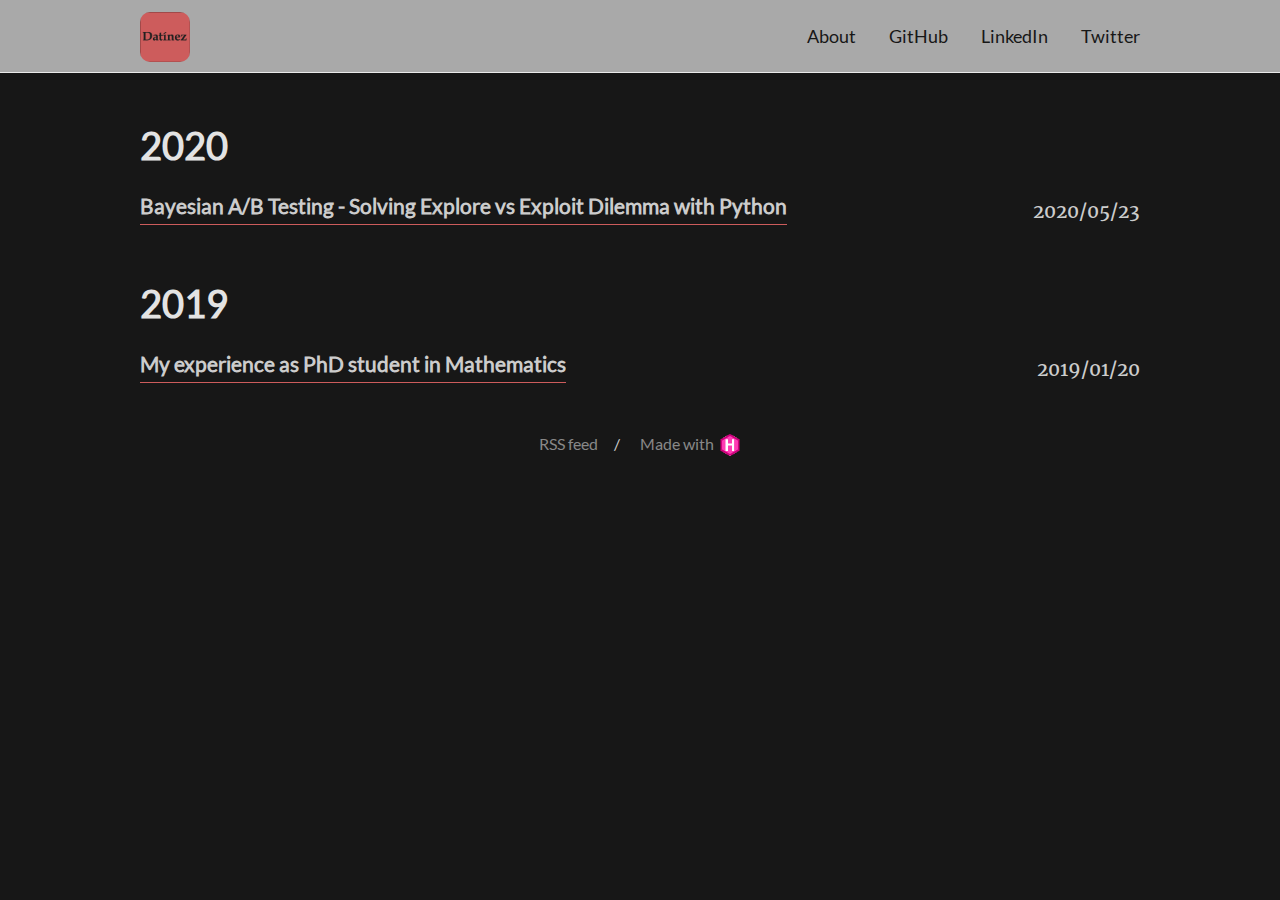
<file: index.html>
<!DOCTYPE html>
<html lang="en-us">
  <head>
    <meta charset="utf-8">
<meta name="viewport" content="width=device-width, initial-scale=1.0">
<meta name="generator" content="Hugo 0.71.0" />


<title>Datínez</title>
<meta property="og:title" content="Datínez">
<meta property="og:type" content="website">




<meta property="description" content="A website built through Hugo and blogdown.">





<link href="./index.xml" rel="alternate" type="application/rss+xml" title="Datínez" />



<link rel="stylesheet" href="./css/fonts.css" media="all">
<link rel="stylesheet" href="./css/main.css" media="all">


  </head>
  <body>
    <div class="wrapper">
      <header class="header">
        <nav class="nav">
  <a href="./" class="nav-logo">
    <img src="./images/dlogo4.png"
         width="50"
         height="50"
         alt="Logo">
  </a>

  <ul class="nav-links">
    
    <li><a href="./about/">About</a></li>
    
    <li><a href="https://github.com/evadatinez">GitHub</a></li>
    
    <li><a href="https://www.linkedin.com/in/emartiro/">LinkedIn</a></li>
    
    <li><a href="https://twitter.com/evadatinez">Twitter</a></li>
    
  </ul>
</nav>

      </header>


<main class="content" role="main">

  
  <div class="archive">
    
    
    
    
        
    <h2 class="archive-title">2020</h2>
    
    <article class="archive-item">
      <a href="./2020/05/23/ab_test_explore_exploit/" class="archive-item-link">Bayesian A/B Testing - Solving Explore vs Exploit Dilemma with Python</a>
      <span class="archive-item-date">
        2020/05/23
      </span>
    </article>
    
        
    <h2 class="archive-title">2019</h2>
    
    <article class="archive-item">
      <a href="./2019/01/20/my_phd_experience/" class="archive-item-link">My experience as PhD student in Mathematics</a>
      <span class="archive-item-date">
        2019/01/20
      </span>
    </article>
    
    
  </div>
  

</main>

      <footer class="footer">
        <ul class="footer-links">
          <li>
            <a href="./index.xml" type="application/rss+xml" target="_blank">RSS feed</a>
          </li>
          <li>
            <a href="https://gohugo.io/" class="footer-links-kudos">Made with <img src="./images/hugo-logo.png" alt="Img link to Hugo website" width="22" height="22"></a>
          </li>
        </ul>
      </footer>

    </div>
    

    

    
<script type="application/javascript">
var doNotTrack = false;
if (!doNotTrack) {
	(function(i,s,o,g,r,a,m){i['GoogleAnalyticsObject']=r;i[r]=i[r]||function(){
	(i[r].q=i[r].q||[]).push(arguments)},i[r].l=1*new Date();a=s.createElement(o),
	m=s.getElementsByTagName(o)[0];a.async=1;a.src=g;m.parentNode.insertBefore(a,m)
	})(window,document,'script','https://www.google-analytics.com/analytics.js','ga');
	ga('create', 'UA-132832089-1', 'auto');
	
	ga('send', 'pageview');
}
</script>

  </body>
</html>
</file>
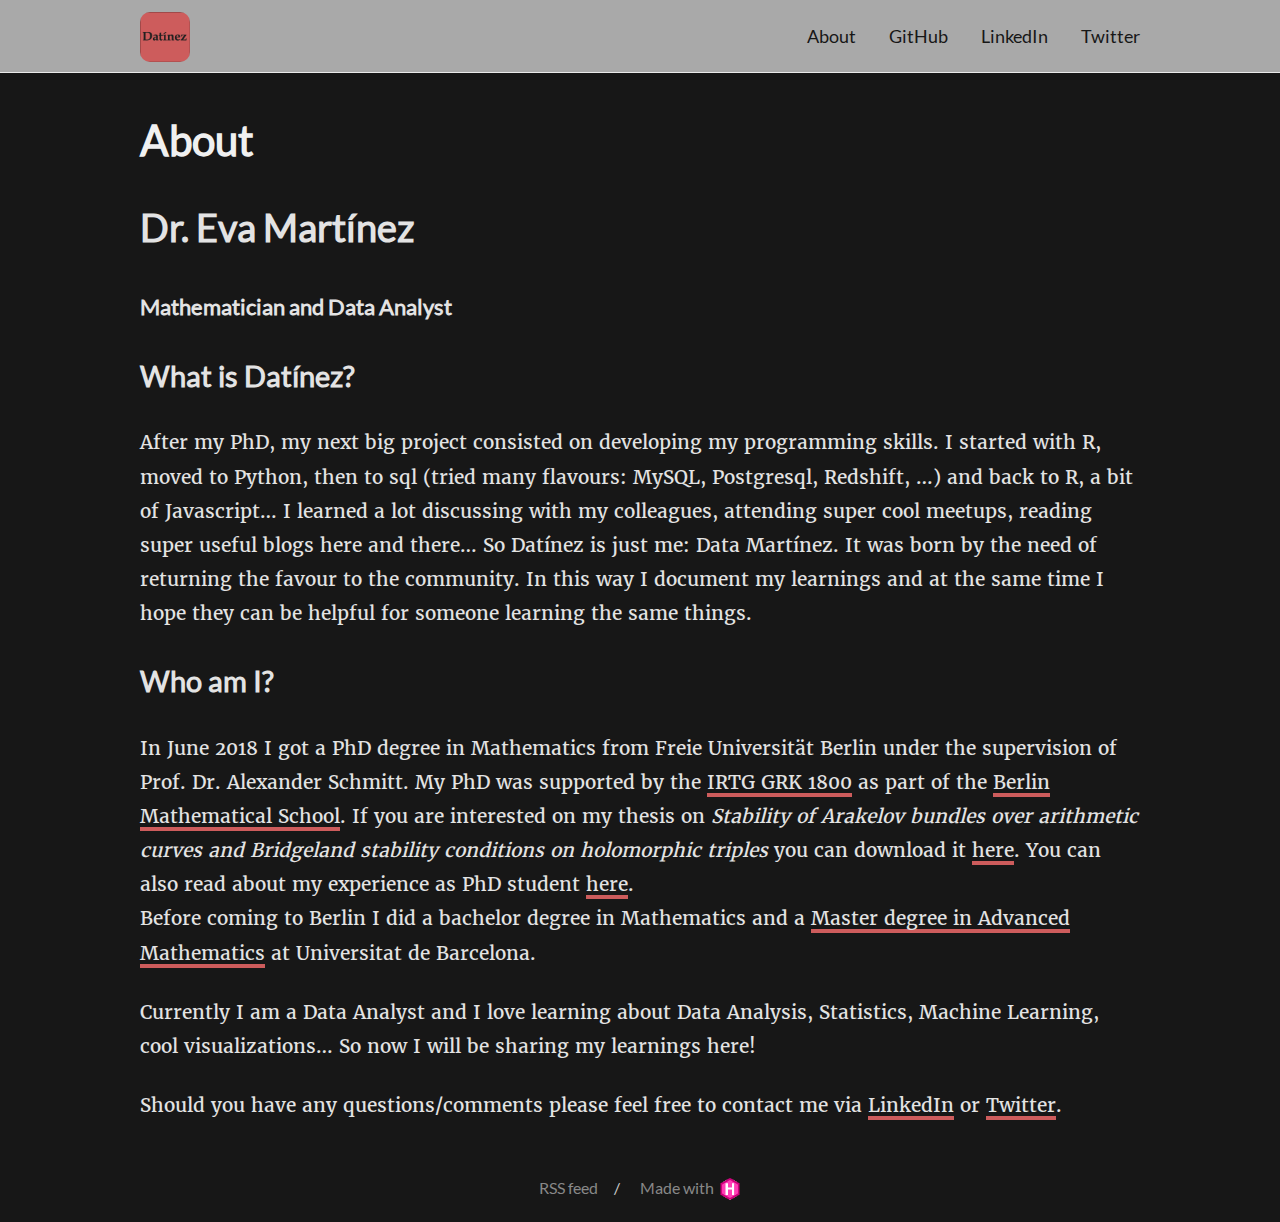
<file: about/index.html>
<!DOCTYPE html>
<html lang="en-us">
  <head>
    <meta charset="utf-8">
<meta name="viewport" content="width=device-width, initial-scale=1.0">
<meta name="generator" content="Hugo 0.71.0" />


<title>About - Datínez</title>
<meta property="og:title" content="About - Datínez">




  







<link rel="stylesheet" href="../css/fonts.css" media="all">
<link rel="stylesheet" href="../css/main.css" media="all">


  </head>
  <body>
    <div class="wrapper">
      <header class="header">
        <nav class="nav">
  <a href="../" class="nav-logo">
    <img src="../images/dlogo4.png"
         width="50"
         height="50"
         alt="Logo">
  </a>

  <ul class="nav-links">
    
    <li><a href="../about/">About</a></li>
    
    <li><a href="https://github.com/evadatinez">GitHub</a></li>
    
    <li><a href="https://www.linkedin.com/in/emartiro/">LinkedIn</a></li>
    
    <li><a href="https://twitter.com/evadatinez">Twitter</a></li>
    
  </ul>
</nav>

      </header>


<main class="content" role="main">

  <article class="article">
    

    <h1 class="article-title">About</h1>

    

    <div class="article-content">
      <h1 id="dr-eva-martínez">Dr. Eva Martínez</h1>
<h3 id="mathematician-and-data-analyst">Mathematician and Data Analyst</h3>
<!-- raw HTML omitted -->
<h2 id="what-is-datínez">What is Datínez?</h2>
<p>After my PhD, my next big project consisted on developing my programming skills. I started with R, moved to Python, then to sql (tried many flavours: MySQL, Postgresql, Redshift, &hellip;) and back to R, a bit of Javascript&hellip; I learned a lot discussing with my colleagues, attending super cool meetups, reading super useful blogs here and there&hellip; So <!-- raw HTML omitted -->Datínez<!-- raw HTML omitted --> is just me: <!-- raw HTML omitted -->Da<!-- raw HTML omitted -->ta Mar<!-- raw HTML omitted -->tínez<!-- raw HTML omitted -->. It was born by the need of returning the favour to the community. In this way I document my learnings and at the same time I hope they can be helpful for someone learning the same things.</p>
<h2 id="who-am-i">Who am I?</h2>
<p>In June 2018 I got a PhD degree in Mathematics from Freie Universität Berlin under the supervision of Prof. Dr. Alexander Schmitt. My PhD was supported by the <a href="https://www2.mathematik.hu-berlin.de/~grk1800/" title="IRTG GRK 1800 Homepage">IRTG GRK 1800</a> as part of the <a href="https://math-berlin.de/" title="BMS Homepage">Berlin Mathematical School</a>. If you are interested on my thesis on <em>Stability of Arakelov bundles over arithmetic curves and Bridgeland stability conditions on holomorphic triples</em> you can download it <a href="https://refubium.fu-berlin.de/handle/fub188/23515">here</a>. You can also read about my experience as PhD student <a href="https://math-berlin.de/about-bms/life-at-bms/life-at-bms/eva-from-spain" title="Eva from Spain">here</a>.<br>
Before coming to Berlin I did a bachelor degree in Mathematics and a <a href="https://mat.ub.edu/advancedmathematics/">Master degree in Advanced Mathematics</a> at Universitat de Barcelona.</p>
<p>Currently I am a Data Analyst and I love learning about Data Analysis, Statistics, Machine Learning, cool visualizations&hellip; So now I will be sharing my learnings here!</p>
<p>Should you have any questions/comments please feel free to contact me via <a href="https://www.linkedin.com/in/emartiro/">LinkedIn</a> or <a href="https://twitter.com/evadatinez">Twitter</a>.</p>

    </div>
  </article>

  


</main>

      <footer class="footer">
        <ul class="footer-links">
          <li>
            <a href="../index.xml" type="application/rss+xml" target="_blank">RSS feed</a>
          </li>
          <li>
            <a href="https://gohugo.io/" class="footer-links-kudos">Made with <img src="../images/hugo-logo.png" alt="Img link to Hugo website" width="22" height="22"></a>
          </li>
        </ul>
      </footer>

    </div>
    

    

    
<script type="application/javascript">
var doNotTrack = false;
if (!doNotTrack) {
	(function(i,s,o,g,r,a,m){i['GoogleAnalyticsObject']=r;i[r]=i[r]||function(){
	(i[r].q=i[r].q||[]).push(arguments)},i[r].l=1*new Date();a=s.createElement(o),
	m=s.getElementsByTagName(o)[0];a.async=1;a.src=g;m.parentNode.insertBefore(a,m)
	})(window,document,'script','https://www.google-analytics.com/analytics.js','ga');
	ga('create', 'UA-132832089-1', 'auto');
	
	ga('send', 'pageview');
}
</script>

  </body>
</html>
</file>
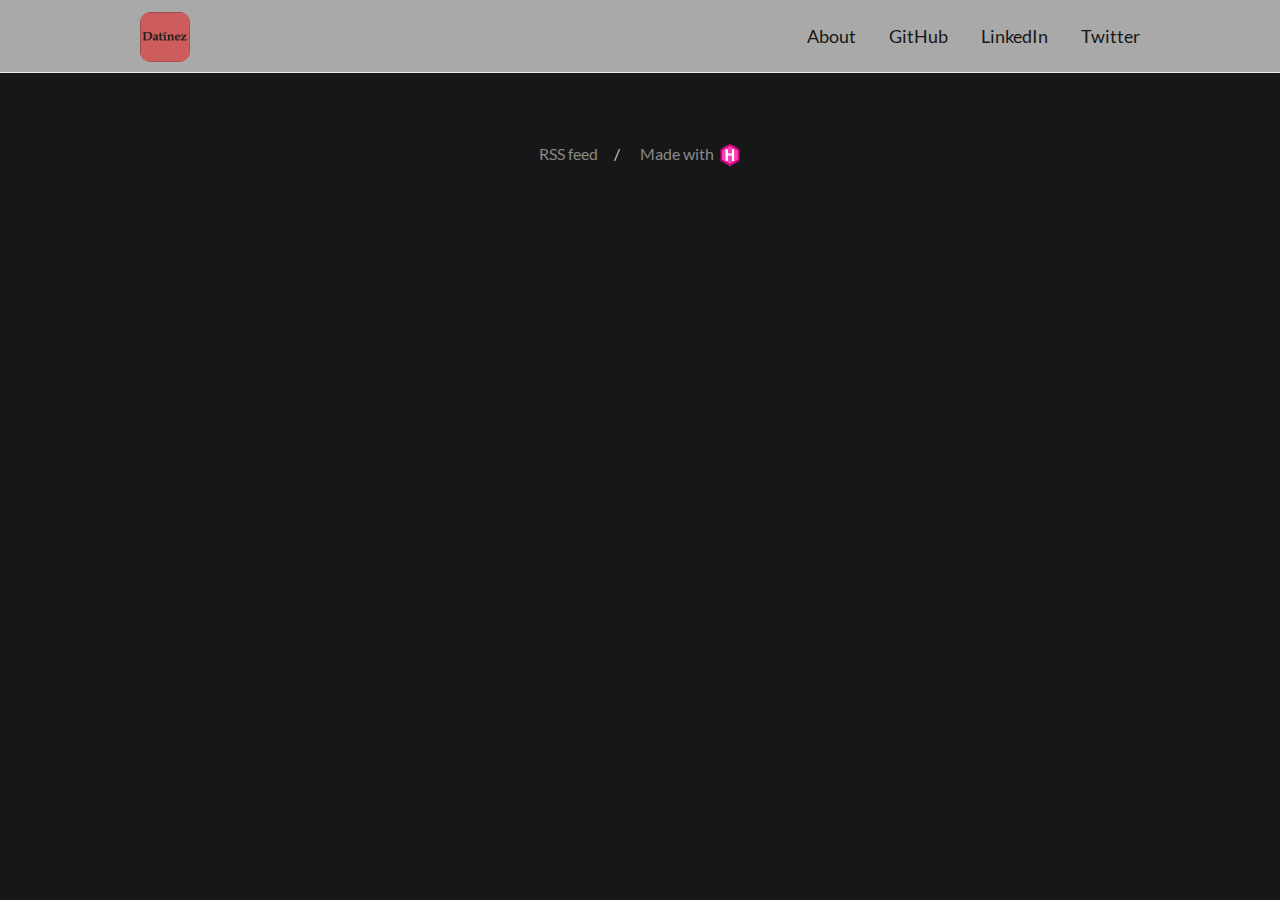
<file: categories/index.html>
<!DOCTYPE html>
<html lang="en-us">
  <head>
    <meta charset="utf-8">
<meta name="viewport" content="width=device-width, initial-scale=1.0">
<meta name="generator" content="Hugo 0.71.0" />


<title>Categories - Datínez</title>
<meta property="og:title" content="Categories - Datínez">




  





<link href="../categories/index.xml" rel="alternate" type="application/rss+xml" title="Datínez" />



<link rel="stylesheet" href="../css/fonts.css" media="all">
<link rel="stylesheet" href="../css/main.css" media="all">


  </head>
  <body>
    <div class="wrapper">
      <header class="header">
        <nav class="nav">
  <a href="../" class="nav-logo">
    <img src="../images/dlogo4.png"
         width="50"
         height="50"
         alt="Logo">
  </a>

  <ul class="nav-links">
    
    <li><a href="../about/">About</a></li>
    
    <li><a href="https://github.com/evadatinez">GitHub</a></li>
    
    <li><a href="https://www.linkedin.com/in/emartiro/">LinkedIn</a></li>
    
    <li><a href="https://twitter.com/evadatinez">Twitter</a></li>
    
  </ul>
</nav>

      </header>


<main class="content" role="main">

  
  <div class="archive">
    
    
    
  </div>
  

</main>

      <footer class="footer">
        <ul class="footer-links">
          <li>
            <a href="../index.xml" type="application/rss+xml" target="_blank">RSS feed</a>
          </li>
          <li>
            <a href="https://gohugo.io/" class="footer-links-kudos">Made with <img src="../images/hugo-logo.png" alt="Img link to Hugo website" width="22" height="22"></a>
          </li>
        </ul>
      </footer>

    </div>
    

    

    
<script type="application/javascript">
var doNotTrack = false;
if (!doNotTrack) {
	(function(i,s,o,g,r,a,m){i['GoogleAnalyticsObject']=r;i[r]=i[r]||function(){
	(i[r].q=i[r].q||[]).push(arguments)},i[r].l=1*new Date();a=s.createElement(o),
	m=s.getElementsByTagName(o)[0];a.async=1;a.src=g;m.parentNode.insertBefore(a,m)
	})(window,document,'script','https://www.google-analytics.com/analytics.js','ga');
	ga('create', 'UA-132832089-1', 'auto');
	
	ga('send', 'pageview');
}
</script>

  </body>
</html>
</file>
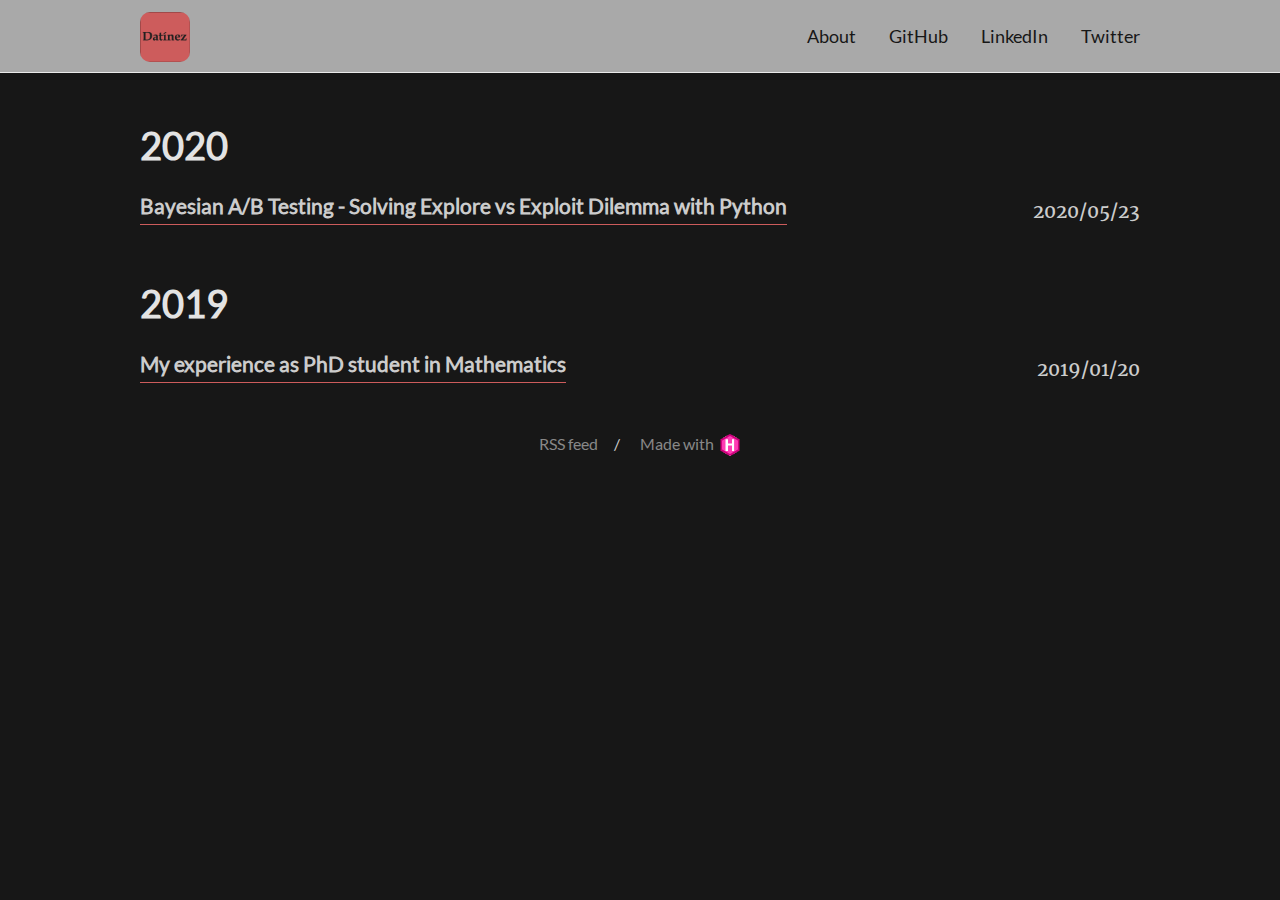
<file: post/index.html>
<!DOCTYPE html>
<html lang="en-us">
  <head>
    <meta charset="utf-8">
<meta name="viewport" content="width=device-width, initial-scale=1.0">
<meta name="generator" content="Hugo 0.71.0" />


<title>Posts - Datínez</title>
<meta property="og:title" content="Posts - Datínez">




  





<link href="../post/index.xml" rel="alternate" type="application/rss+xml" title="Datínez" />



<link rel="stylesheet" href="../css/fonts.css" media="all">
<link rel="stylesheet" href="../css/main.css" media="all">


  </head>
  <body>
    <div class="wrapper">
      <header class="header">
        <nav class="nav">
  <a href="../" class="nav-logo">
    <img src="../images/dlogo4.png"
         width="50"
         height="50"
         alt="Logo">
  </a>

  <ul class="nav-links">
    
    <li><a href="../about/">About</a></li>
    
    <li><a href="https://github.com/evadatinez">GitHub</a></li>
    
    <li><a href="https://www.linkedin.com/in/emartiro/">LinkedIn</a></li>
    
    <li><a href="https://twitter.com/evadatinez">Twitter</a></li>
    
  </ul>
</nav>

      </header>


<main class="content" role="main">

  
  <div class="archive">
    
    
        
    <h2 class="archive-title">2020</h2>
    
    <article class="archive-item">
      <a href="../2020/05/23/ab_test_explore_exploit/" class="archive-item-link">Bayesian A/B Testing - Solving Explore vs Exploit Dilemma with Python</a>
      <span class="archive-item-date">
        2020/05/23
      </span>
    </article>
    
        
    <h2 class="archive-title">2019</h2>
    
    <article class="archive-item">
      <a href="../2019/01/20/my_phd_experience/" class="archive-item-link">My experience as PhD student in Mathematics</a>
      <span class="archive-item-date">
        2019/01/20
      </span>
    </article>
    
    
  </div>
  

</main>

      <footer class="footer">
        <ul class="footer-links">
          <li>
            <a href="../index.xml" type="application/rss+xml" target="_blank">RSS feed</a>
          </li>
          <li>
            <a href="https://gohugo.io/" class="footer-links-kudos">Made with <img src="../images/hugo-logo.png" alt="Img link to Hugo website" width="22" height="22"></a>
          </li>
        </ul>
      </footer>

    </div>
    

    

    
<script type="application/javascript">
var doNotTrack = false;
if (!doNotTrack) {
	(function(i,s,o,g,r,a,m){i['GoogleAnalyticsObject']=r;i[r]=i[r]||function(){
	(i[r].q=i[r].q||[]).push(arguments)},i[r].l=1*new Date();a=s.createElement(o),
	m=s.getElementsByTagName(o)[0];a.async=1;a.src=g;m.parentNode.insertBefore(a,m)
	})(window,document,'script','https://www.google-analytics.com/analytics.js','ga');
	ga('create', 'UA-132832089-1', 'auto');
	
	ga('send', 'pageview');
}
</script>

  </body>
</html>
</file>
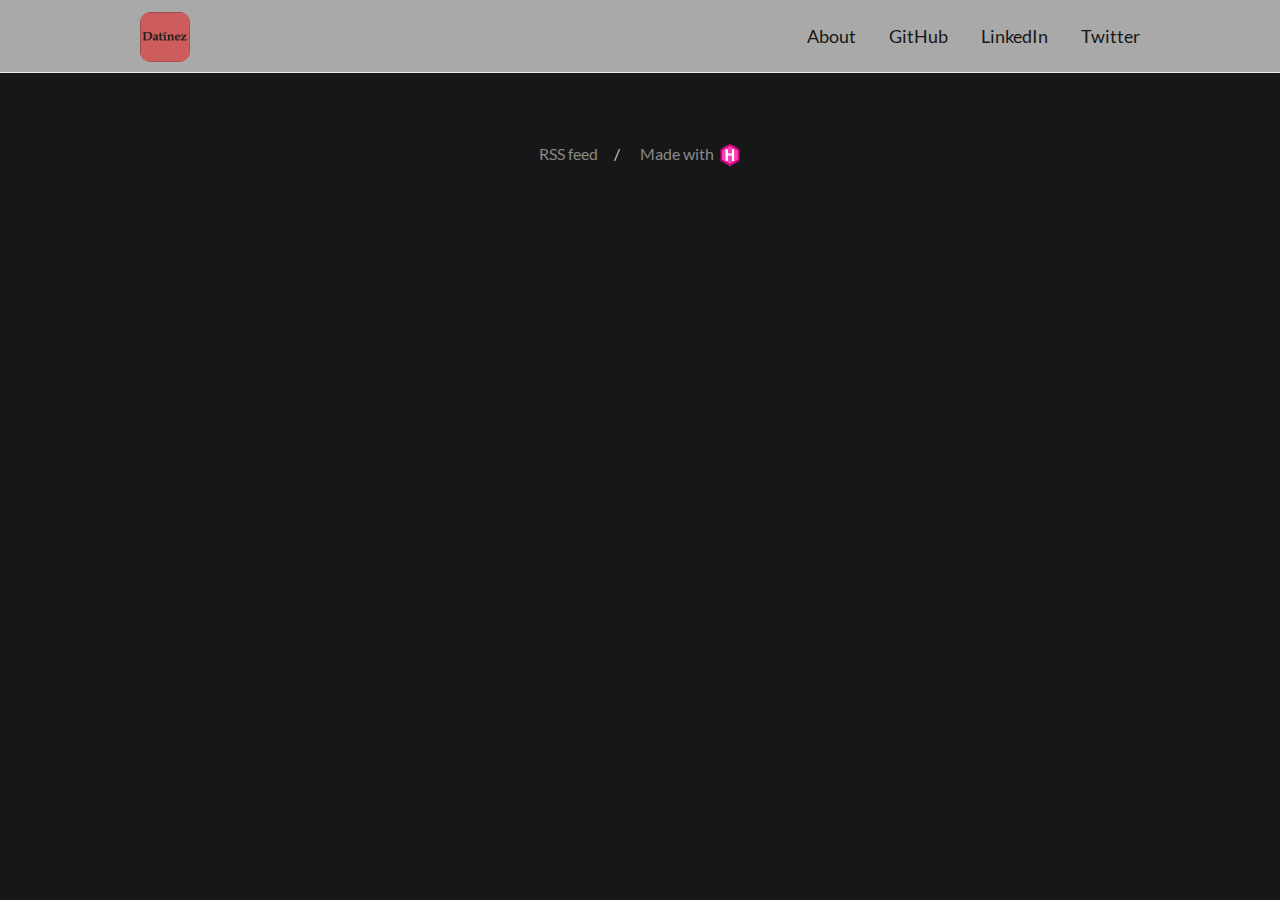
<file: tags/index.html>
<!DOCTYPE html>
<html lang="en-us">
  <head>
    <meta charset="utf-8">
<meta name="viewport" content="width=device-width, initial-scale=1.0">
<meta name="generator" content="Hugo 0.71.0" />


<title>Tags - Datínez</title>
<meta property="og:title" content="Tags - Datínez">




  





<link href="../tags/index.xml" rel="alternate" type="application/rss+xml" title="Datínez" />



<link rel="stylesheet" href="../css/fonts.css" media="all">
<link rel="stylesheet" href="../css/main.css" media="all">


  </head>
  <body>
    <div class="wrapper">
      <header class="header">
        <nav class="nav">
  <a href="../" class="nav-logo">
    <img src="../images/dlogo4.png"
         width="50"
         height="50"
         alt="Logo">
  </a>

  <ul class="nav-links">
    
    <li><a href="../about/">About</a></li>
    
    <li><a href="https://github.com/evadatinez">GitHub</a></li>
    
    <li><a href="https://www.linkedin.com/in/emartiro/">LinkedIn</a></li>
    
    <li><a href="https://twitter.com/evadatinez">Twitter</a></li>
    
  </ul>
</nav>

      </header>


<main class="content" role="main">

  
  <div class="archive">
    
    
    
  </div>
  

</main>

      <footer class="footer">
        <ul class="footer-links">
          <li>
            <a href="../index.xml" type="application/rss+xml" target="_blank">RSS feed</a>
          </li>
          <li>
            <a href="https://gohugo.io/" class="footer-links-kudos">Made with <img src="../images/hugo-logo.png" alt="Img link to Hugo website" width="22" height="22"></a>
          </li>
        </ul>
      </footer>

    </div>
    

    

    
<script type="application/javascript">
var doNotTrack = false;
if (!doNotTrack) {
	(function(i,s,o,g,r,a,m){i['GoogleAnalyticsObject']=r;i[r]=i[r]||function(){
	(i[r].q=i[r].q||[]).push(arguments)},i[r].l=1*new Date();a=s.createElement(o),
	m=s.getElementsByTagName(o)[0];a.async=1;a.src=g;m.parentNode.insertBefore(a,m)
	})(window,document,'script','https://www.google-analytics.com/analytics.js','ga');
	ga('create', 'UA-132832089-1', 'auto');
	
	ga('send', 'pageview');
}
</script>

  </body>
</html>
</file>
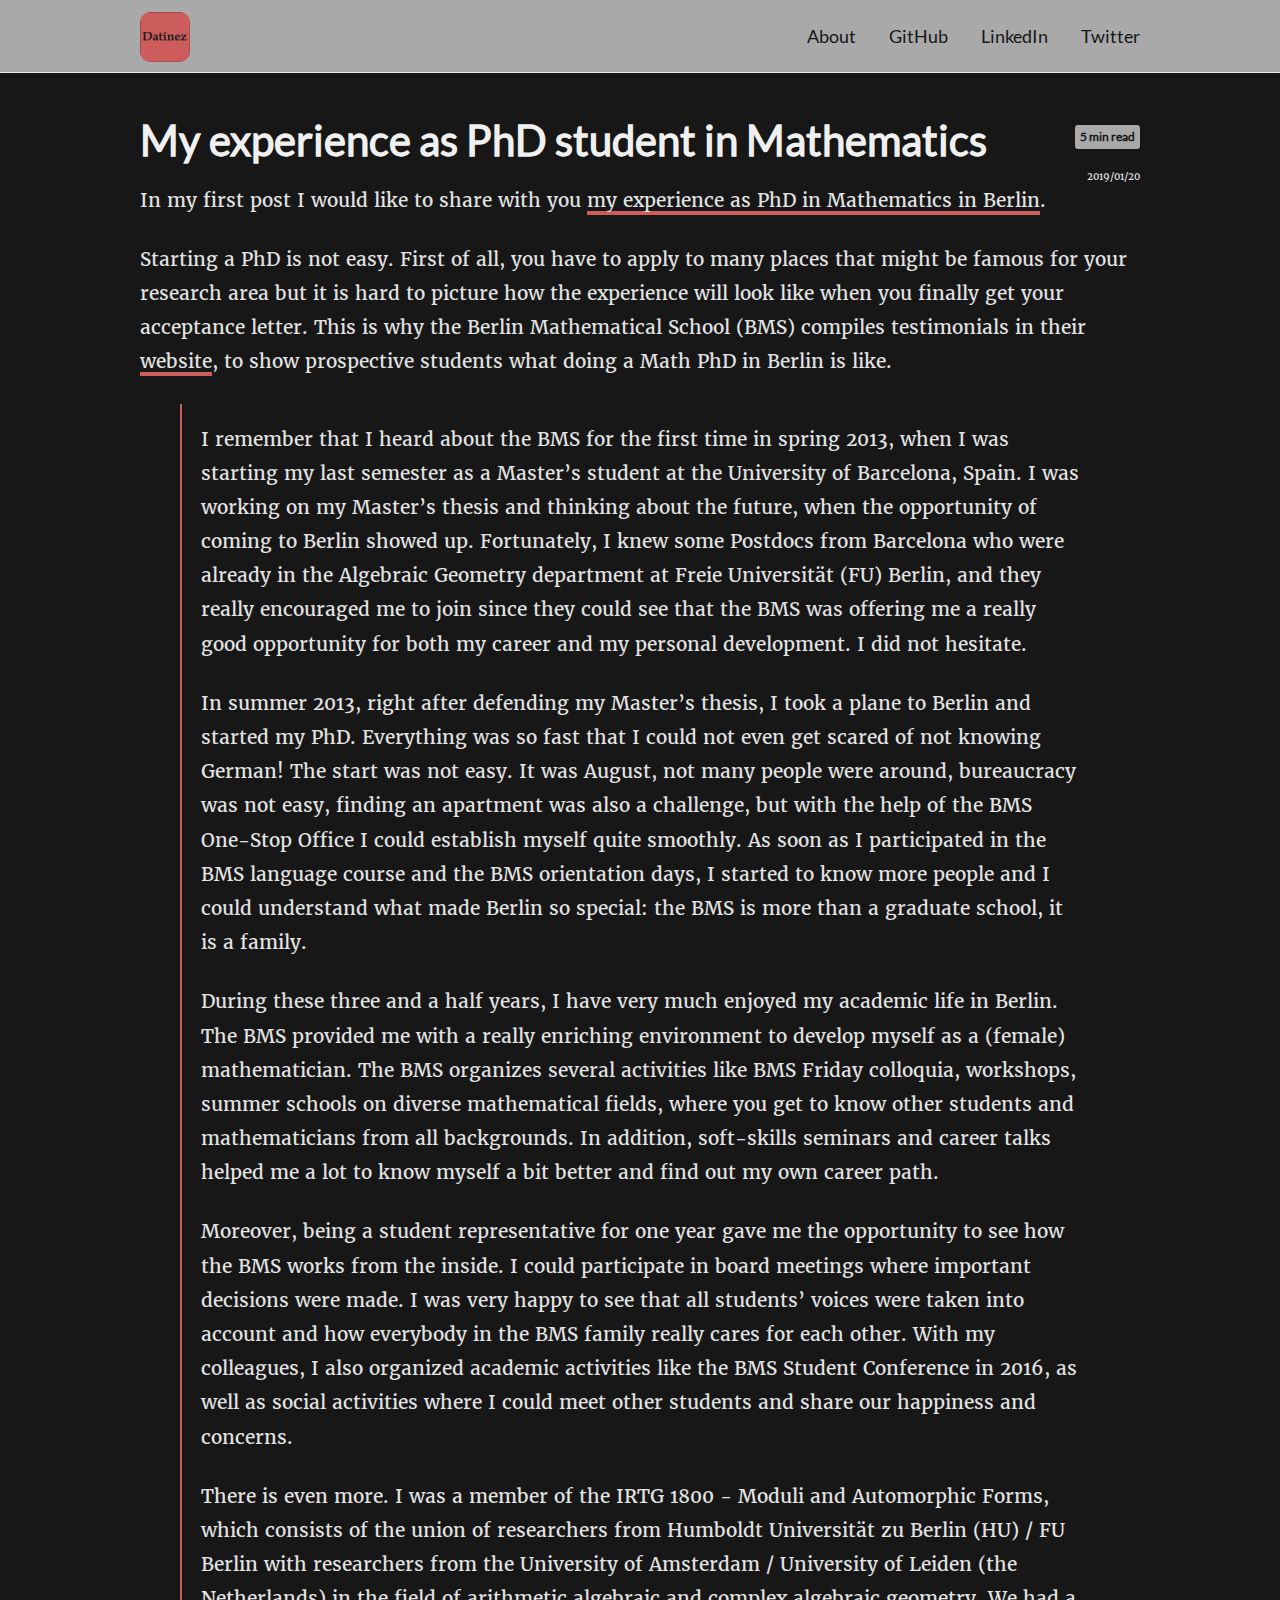
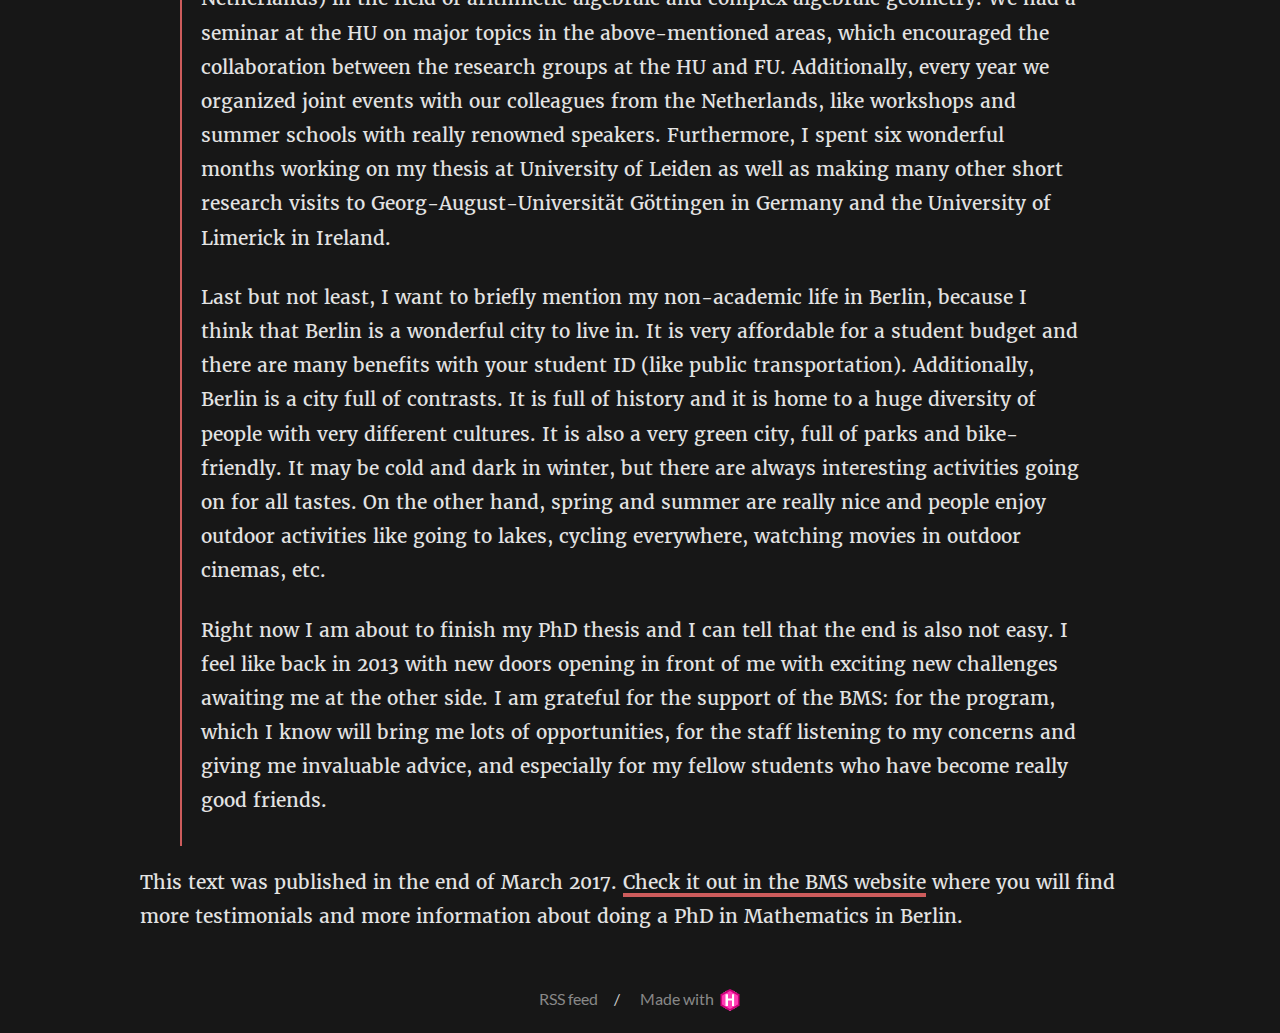
<file: 2019/01/20/my-experience-as-phd-student-in-mathematics/index.html>
<!DOCTYPE html>
<html lang="en-us">
  <head>
    <meta charset="utf-8">
<meta name="viewport" content="width=device-width, initial-scale=1.0">
<meta name="generator" content="Hugo 0.52" />


<title>My experience as PhD student in Mathematics - Datinez</title>
<meta property="og:title" content="My experience as PhD student in Mathematics - Datinez">



  







<link rel="stylesheet" href="../../../../css/fonts.css" media="all">
<link rel="stylesheet" href="../../../../css/main.css" media="all">



  </head>
  <body>
    <div class="wrapper">
      <header class="header">
        <nav class="nav">
  <a href="../../../../" class="nav-logo">
    <img src="../../../../images/dlogo4.png"
         width="50"
         height="50"
         alt="Logo">
  </a>

  <ul class="nav-links">
    
    <li><a href="../../../../about/">About</a></li>
    
    <li><a href="https://github.com/evadatinez">GitHub</a></li>
    
    <li><a href="https://www.linkedin.com/in/emartiro/">LinkedIn</a></li>
    
    <li><a href="https://twitter.com/evadatinez">Twitter</a></li>
    
  </ul>
</nav>

      </header>


<main class="content" role="main">

  <article class="article">
    
    <span class="article-duration">5 min read</span>
    

    <h1 class="article-title">My experience as PhD student in Mathematics</h1>

    
    <span class="article-date">2019/01/20</span>
    

    <div class="article-content">
      <p>In my first post I would like to share with you <a href="https://math-berlin.de/about-bms/life-at-bms/life-at-bms/eva-from-spain" title="Eva from Spain">my experience as PhD in Mathematics in Berlin</a>.</p>

<p>Starting a PhD is not easy. First of all, you have to apply to many places that might be famous for your research area but it is hard to picture how the experience will look like when you finally get your acceptance letter. This is why the Berlin Mathematical School (BMS) compiles testimonials in their <a href="https://math-berlin.de/" title="BMS Homepage">website</a>, to show prospective students what doing a Math PhD in Berlin is like.</p>

<blockquote>
<p>I remember that I heard about the BMS for the first time in spring 2013, when I was starting my last semester as a Master’s student at the University of Barcelona, Spain. I was working on my Master’s thesis and thinking about the future, when the opportunity of coming to Berlin showed up. Fortunately, I knew some Postdocs from Barcelona who were already in the Algebraic Geometry department at Freie Universität (FU) Berlin, and they really encouraged me to join since they could see that the BMS was offering me a really good opportunity for both my career and my personal development. I did not hesitate.</p>

<p>In summer 2013, right after defending my Master’s thesis, I took a plane to Berlin and started my PhD. Everything was so fast that I could not even get scared of not knowing German! The start was not easy. It was August, not many people were around, bureaucracy was not easy, finding an apartment was also a challenge, but with the help of the BMS One-Stop Office I could establish myself quite smoothly. As soon as I participated in the BMS language course and the BMS orientation days, I started to know more people and I could understand what made Berlin so special: the BMS is more than a graduate school, it is a family.</p>

<p>During these three and a half years, I have very much enjoyed my academic life in Berlin. The BMS provided me with a really enriching environment to develop myself as a (female) mathematician. The BMS organizes several activities like BMS Friday colloquia, workshops, summer schools on diverse mathematical fields, where you get to know other students and mathematicians from all backgrounds. In addition, soft-skills seminars and career talks helped me a lot to know myself a bit better and find out my own career path.</p>

<p>Moreover, being a student representative for one year gave me the opportunity to see how the BMS works from the inside. I could participate in board meetings where important decisions were made. I was very happy to see that all students’ voices were taken into account and how everybody in the BMS family really cares for each other. With my colleagues, I also organized academic activities like the BMS Student Conference in 2016, as well as social activities where I could meet other students and share our happiness and concerns.</p>

<p>There is even more. I was a member of the IRTG 1800 - Moduli and Automorphic Forms, which consists of the union of researchers from Humboldt Universität zu Berlin (HU) / FU Berlin with researchers from the University of Amsterdam / University of Leiden (the Netherlands) in the field of arithmetic algebraic and complex algebraic geometry. We had a seminar at the HU on major topics in the above-mentioned areas, which encouraged the collaboration between the research groups at the HU and FU. Additionally, every year we organized joint events with our colleagues from the Netherlands, like workshops and summer schools with really renowned speakers. Furthermore, I spent six wonderful months working on my thesis at University of Leiden as well as making many other short research visits to Georg-August-Universität Göttingen in Germany and the University of Limerick in Ireland.</p>

<p>Last but not least, I want to briefly mention my non-academic life in Berlin, because I think that Berlin is a wonderful city to live in. It is very affordable for a student budget and there are many benefits with your student ID (like public transportation). Additionally, Berlin is a city full of contrasts. It is full of history and it is home to a huge diversity of people with very different cultures. It is also a very green city, full of parks and bike-friendly. It may be cold and dark in winter, but there are always interesting activities going on for all tastes. On the other hand, spring and summer are really nice and people enjoy outdoor activities like going to lakes, cycling everywhere, watching movies in outdoor cinemas, etc.</p>

<p>Right now I am about to finish my PhD thesis and I can tell that the end is also not easy. I feel like back in 2013 with new doors opening in front of me with exciting new challenges awaiting me at the other side. I am grateful for the support of the BMS: for the program, which I know will bring me lots of opportunities, for the staff listening to my concerns and giving me invaluable advice, and especially for my fellow students who have become really good friends.</p>
</blockquote>

<p>This text was published in the end of March 2017. <a href="https://math-berlin.de/about-bms/life-at-bms/life-at-bms/eva-from-spain">Check it out in the BMS website</a> where you will find more testimonials and more information about doing a PhD in Mathematics in Berlin.</p>

    </div>
  </article>

  


</main>

      <footer class="footer">
        <ul class="footer-links">
          <li>
            <a href="../../../../index.xml" type="application/rss+xml" target="_blank">RSS feed</a>
          </li>
          <li>
            <a href="https://gohugo.io/" class="footer-links-kudos">Made with <img src="../../../../images/hugo-logo.png" alt="Img link to Hugo website" width="22" height="22"></a>
          </li>
        </ul>
      </footer>

    </div>
    

    

    
<script type="application/javascript">
var doNotTrack = false;
if (!doNotTrack) {
	(function(i,s,o,g,r,a,m){i['GoogleAnalyticsObject']=r;i[r]=i[r]||function(){
	(i[r].q=i[r].q||[]).push(arguments)},i[r].l=1*new Date();a=s.createElement(o),
	m=s.getElementsByTagName(o)[0];a.async=1;a.src=g;m.parentNode.insertBefore(a,m)
	})(window,document,'script','https://www.google-analytics.com/analytics.js','ga');
	ga('create', 'UA-132832089-1', 'auto');
	
	ga('send', 'pageview');
}
</script>

  </body>
</html>
</file>
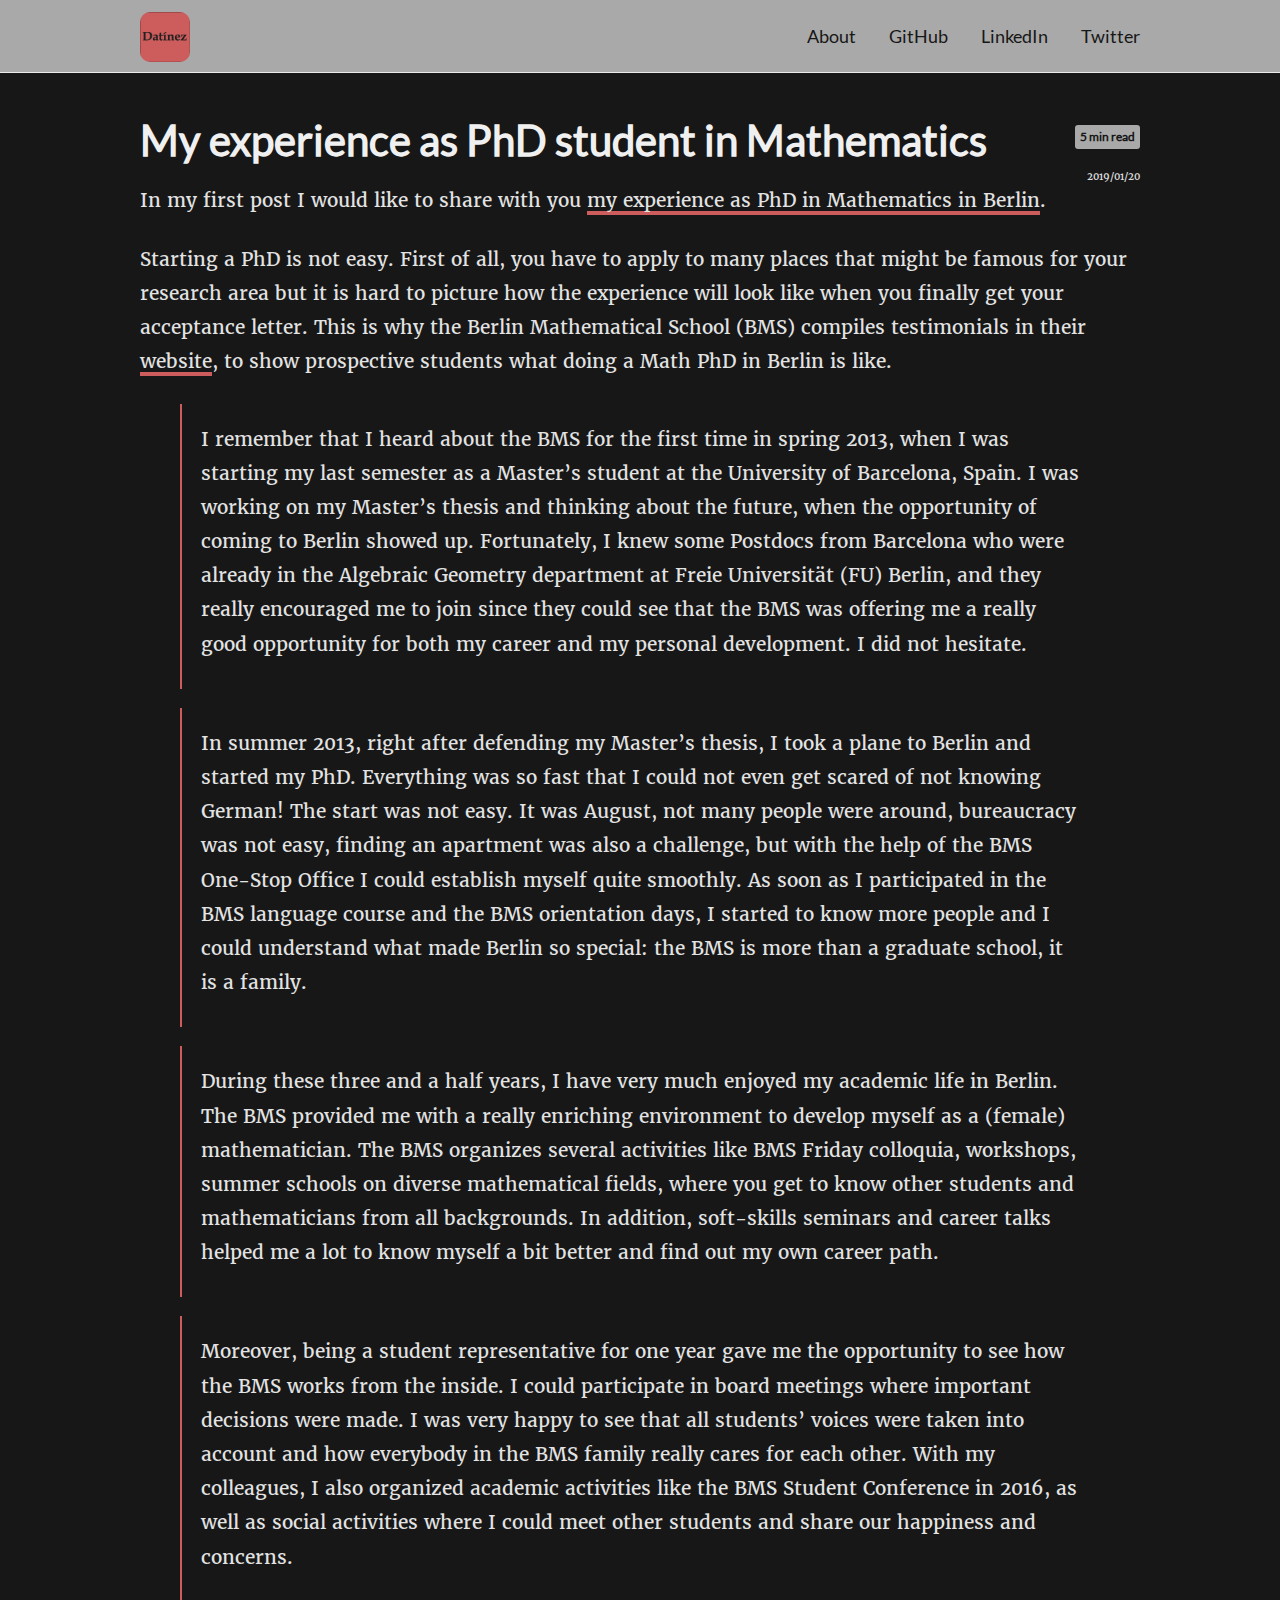
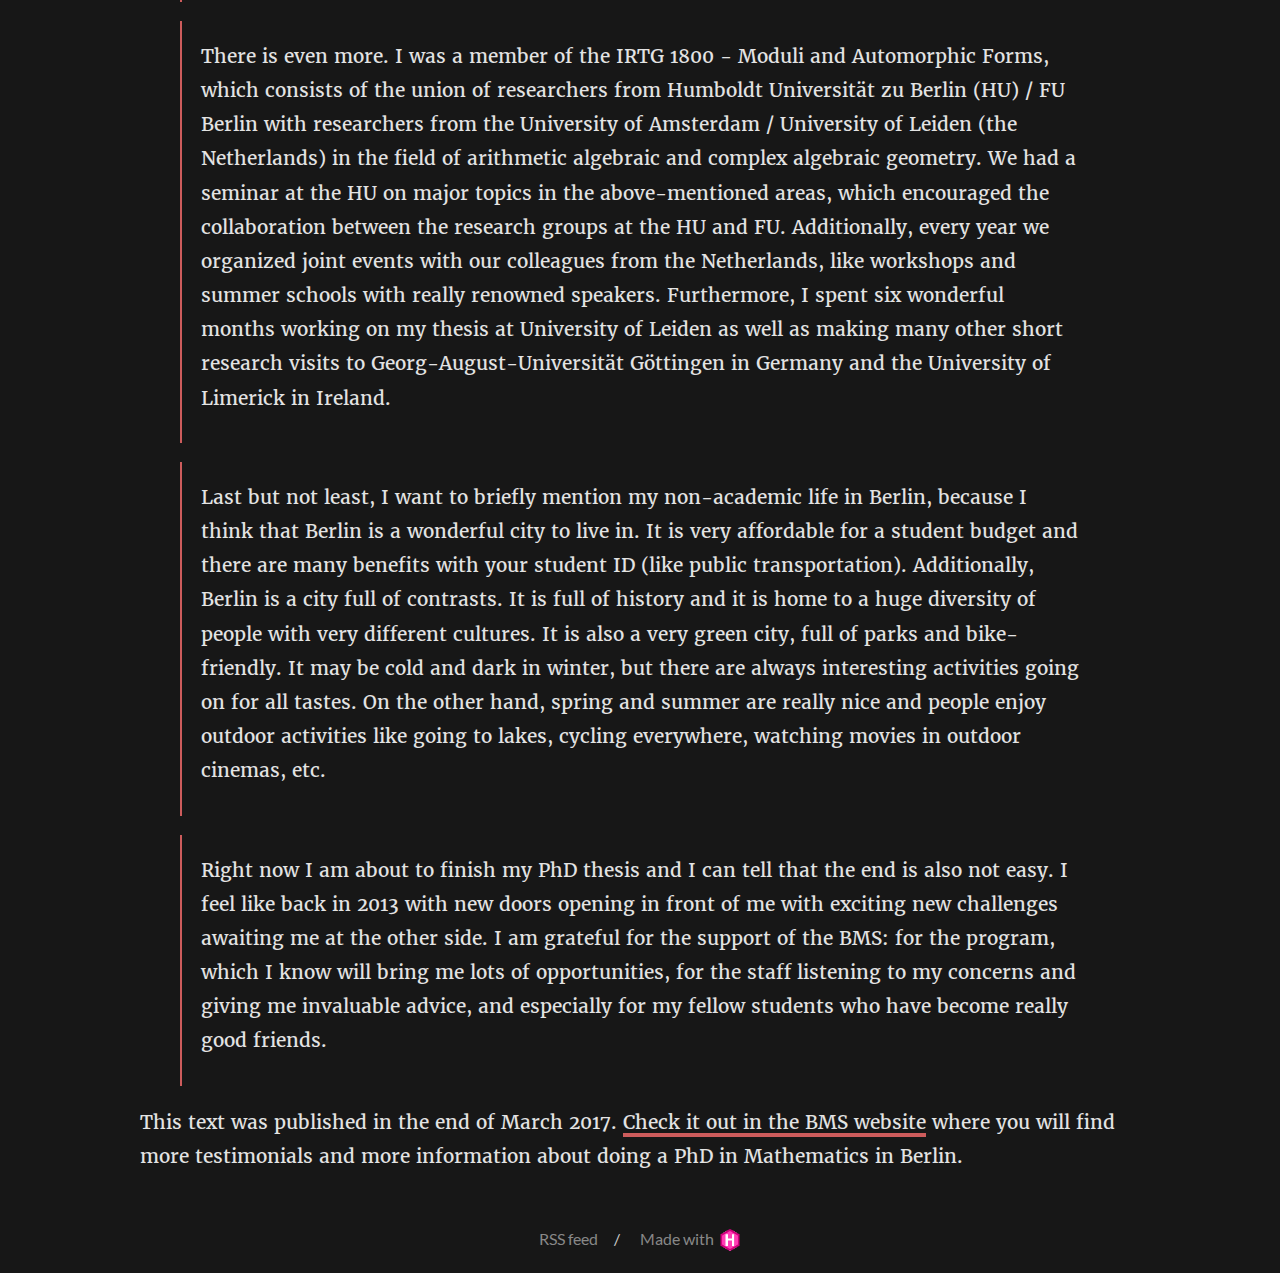
<file: 2019/01/20/my_phd_experience/index.html>
<!DOCTYPE html>
<html lang="en-us">
  <head>
    <meta charset="utf-8">
<meta name="viewport" content="width=device-width, initial-scale=1.0">
<meta name="generator" content="Hugo 0.71.0" />


<title>My experience as PhD student in Mathematics - Datínez</title>
<meta property="og:title" content="My experience as PhD student in Mathematics - Datínez">




  







<link rel="stylesheet" href="../../../../css/fonts.css" media="all">
<link rel="stylesheet" href="../../../../css/main.css" media="all">


  </head>
  <body>
    <div class="wrapper">
      <header class="header">
        <nav class="nav">
  <a href="../../../../" class="nav-logo">
    <img src="../../../../images/dlogo4.png"
         width="50"
         height="50"
         alt="Logo">
  </a>

  <ul class="nav-links">
    
    <li><a href="../../../../about/">About</a></li>
    
    <li><a href="https://github.com/evadatinez">GitHub</a></li>
    
    <li><a href="https://www.linkedin.com/in/emartiro/">LinkedIn</a></li>
    
    <li><a href="https://twitter.com/evadatinez">Twitter</a></li>
    
  </ul>
</nav>

      </header>


<main class="content" role="main">

  <article class="article">
    
    <span class="article-duration">5 min read</span>
    

    <h1 class="article-title">My experience as PhD student in Mathematics</h1>

    
    <span class="article-date">2019/01/20</span>
    

    <div class="article-content">
      <p>In my first post I would like to share with you <a href="https://math-berlin.de/about-bms/life-at-bms/life-at-bms/eva-from-spain" title="Eva from Spain">my experience as PhD in Mathematics in Berlin</a>.</p>
<p>Starting a PhD is not easy. First of all, you have to apply to many places that might be famous for your research area but it is hard to picture how the experience will look like when you finally get your acceptance letter. This is why the Berlin Mathematical School (BMS) compiles testimonials in their <a href="https://math-berlin.de/" title="BMS Homepage">website</a>, to show prospective students what doing a Math PhD in Berlin is like.</p>
<blockquote>
<p>I remember that I heard about the BMS for the first time in spring 2013, when I was starting my last semester as a Master’s student at the University of Barcelona, Spain. I was working on my Master’s thesis and thinking about the future, when the opportunity of coming to Berlin showed up. Fortunately, I knew some Postdocs from Barcelona who were already in the Algebraic Geometry department at Freie Universität (FU) Berlin, and they really encouraged me to join since they could see that the BMS was offering me a really good opportunity for both my career and my personal development. I did not hesitate.</p>
</blockquote>
<blockquote>
<p>In summer 2013, right after defending my Master’s thesis, I took a plane to Berlin and started my PhD. Everything was so fast that I could not even get scared of not knowing German! The start was not easy. It was August, not many people were around, bureaucracy was not easy, finding an apartment was also a challenge, but with the help of the BMS One-Stop Office I could establish myself quite smoothly. As soon as I participated in the BMS language course and the BMS orientation days, I started to know more people and I could understand what made Berlin so special: the BMS is more than a graduate school, it is a family.</p>
</blockquote>
<blockquote>
<p>During these three and a half years, I have very much enjoyed my academic life in Berlin. The BMS provided me with a really enriching environment to develop myself as a (female) mathematician. The BMS organizes several activities like BMS Friday colloquia, workshops, summer schools on diverse mathematical fields, where you get to know other students and mathematicians from all backgrounds. In addition, soft-skills seminars and career talks helped me a lot to know myself a bit better and find out my own career path.</p>
</blockquote>
<blockquote>
<p>Moreover, being a student representative for one year gave me the opportunity to see how the BMS works from the inside. I could participate in board meetings where important decisions were made. I was very happy to see that all students’ voices were taken into account and how everybody in the BMS family really cares for each other. With my colleagues, I also organized academic activities like the BMS Student Conference in 2016, as well as social activities where I could meet other students and share our happiness and concerns.</p>
</blockquote>
<blockquote>
<p>There is even more. I was a member of the IRTG 1800 - Moduli and Automorphic Forms, which consists of the union of researchers from Humboldt Universität zu Berlin (HU) / FU Berlin with researchers from the University of Amsterdam / University of Leiden (the Netherlands) in the field of arithmetic algebraic and complex algebraic geometry. We had a seminar at the HU on major topics in the above-mentioned areas, which encouraged the collaboration between the research groups at the HU and FU. Additionally, every year we organized joint events with our colleagues from the Netherlands, like workshops and summer schools with really renowned speakers. Furthermore, I spent six wonderful months working on my thesis at University of Leiden as well as making many other short research visits to Georg-August-Universität Göttingen in Germany and the University of Limerick in Ireland.</p>
</blockquote>
<blockquote>
<p>Last but not least, I want to briefly mention my non-academic life in Berlin, because I think that Berlin is a wonderful city to live in. It is very affordable for a student budget and there are many benefits with your student ID (like public transportation). Additionally, Berlin is a city full of contrasts. It is full of history and it is home to a huge diversity of people with very different cultures. It is also a very green city, full of parks and bike-friendly. It may be cold and dark in winter, but there are always interesting activities going on for all tastes. On the other hand, spring and summer are really nice and people enjoy outdoor activities like going to lakes, cycling everywhere, watching movies in outdoor cinemas, etc.</p>
</blockquote>
<blockquote>
<p>Right now I am about to finish my PhD thesis and I can tell that the end is also not easy. I feel like back in 2013 with new doors opening in front of me with exciting new challenges awaiting me at the other side. I am grateful for the support of the BMS: for the program, which I know will bring me lots of opportunities, for the staff listening to my concerns and giving me invaluable advice, and especially for my fellow students who have become really good friends.</p>
</blockquote>
<p>This text was published in the end of March 2017. <a href="https://math-berlin.de/about-bms/life-at-bms/life-at-bms/eva-from-spain">Check it out in the BMS website</a> where you will find more testimonials and more information about doing a PhD in Mathematics in Berlin.</p>

    </div>
  </article>

  


</main>

      <footer class="footer">
        <ul class="footer-links">
          <li>
            <a href="../../../../index.xml" type="application/rss+xml" target="_blank">RSS feed</a>
          </li>
          <li>
            <a href="https://gohugo.io/" class="footer-links-kudos">Made with <img src="../../../../images/hugo-logo.png" alt="Img link to Hugo website" width="22" height="22"></a>
          </li>
        </ul>
      </footer>

    </div>
    

    

    
<script type="application/javascript">
var doNotTrack = false;
if (!doNotTrack) {
	(function(i,s,o,g,r,a,m){i['GoogleAnalyticsObject']=r;i[r]=i[r]||function(){
	(i[r].q=i[r].q||[]).push(arguments)},i[r].l=1*new Date();a=s.createElement(o),
	m=s.getElementsByTagName(o)[0];a.async=1;a.src=g;m.parentNode.insertBefore(a,m)
	})(window,document,'script','https://www.google-analytics.com/analytics.js','ga');
	ga('create', 'UA-132832089-1', 'auto');
	
	ga('send', 'pageview');
}
</script>

  </body>
</html>
</file>
<file: css/fonts.css>
@font-face {
  font-family: 'Merriweather';
  font-style: normal;
  font-weight: 400;
  src: local('Merriweather'), local('Merriweather-Regular'),
       url('../fonts/merriweather-v13-latin-regular.woff2') format('woff2'),
       url('../fonts/merriweather-v13-latin-regular.woff') format('woff');
}
@font-face {
  font-family: 'Lato';
  font-style: normal;
  font-weight: 400;
  src: local('Lato Regular'), local('Lato-Regular'),
       url('../fonts/lato-v11-latin-regular.woff2') format('woff2'),
       url('../fonts/lato-v11-latin-regular.woff') format('woff');
}
body {
  font-family: 'Merriweather', serif;
}
h1, h2, h3, h4, h5, h6, .nav, .article-duration, .archive-item-link, .footer {
  font-family: 'Lato', sans-serif;
}
</file>
<file: css/main.css>
html,
body {
  margin: 0;
  padding: 0;
  position: relative;
  background-color: #171717;
}

body {
  text-rendering: optimizeLegibility;
  -webkit-font-smoothing: antialiased;
  -moz-osx-font-smoothing: grayscale;
  -moz-font-feature-settings: "liga" on;
}

h1,
h2,
h3,
h4,
h5,
h6 {
  color: #e3e3e3;
}

a {
  outline: none;
}

code {
  background-color: #171717;
}

blockquote {
  background: #171717;
  border-left: 2px solid #cd5c5c;
  padding: 3px 1em 3px;
}

figcaption {
  padding: 5px;
  font-family: 'Merriweather', serif;
  font-size: smaller;
  font-weight: lighter;
  border: none;
  background: transparent;
  word-wrap: normal;
  text-align: center;
}
a {
  text-decoration:none;
}

.wrapper {
  overflow: hidden;
  position: relative;
}

.header {
  padding: 20px 0;
  position: relative;
  background: #a9a9a9;
  border-bottom: 1px solid #eaeaea;
}

.nav {
  max-width: 1000px;
  margin: 0 auto;
  padding: 0 15px;
  text-align: right;
}

.nav-logo {
  float: left;
  margin-top: -11px;
  transition: transform 150ms ease-out;
}

.nav-logo:hover {
  transform: scale(1.1);
}

.nav-logo img {
  display: block;
  max-height: 40px;
  width: auto;
  border-radius: 10px;
}

.nav-links {
  margin: 0;
  padding: 0;
  font-size: 14px;
  list-style: none;
}

.nav-links li {
  display: inline-block;
  margin: 0 0 0 15px;
}

.nav-links li:first-child {
  margin-left: 0;
}

.nav-links a {
  text-decoration: none;
  color: #171717;
}

.nav-links a:hover {
  color: #cd5c5c;
}

.content {
  max-width: 1000px;
  margin: 40px auto 10px;
  padding: 0 15px;
  font-size: 16px;
  line-height: 1.7;
  color: #e3e3e3;
}

.article-title {
  font-size: 34px;
  color: #f0f0f0;
  margin: 0;
  line-height: 1.3;
}

.article-date {
  color: #e3e3e3;
  font-size: 10px;
  float: right;
}

.article-duration {
  margin-top: 12px;
  float: right;
  font-size: 10px;
  padding: 1px 5px;
  font-weight: bold;
  border-radius: 3px;
  background: #a9a9a9;
  color: #171717
}

.article-content p {
  margin:15px 0 25px;
}

.article-content a {
  text-decoration: none;
  color: inherit;
  border-bottom: 3px solid #cd5c5c;
  box-shadow: inset 0 -1px 0 #cd5c5c;
  background: transparent;
  transition: background 150ms ease;
}

.article-content a:hover,
.article-content a:focus {
  background: #cd5c5c; 
}

.article-content hr {
  width: 150px;
  margin: 50px auto;
  height: 1px;
  overflow: hidden;
  border: none;
  background: #cd5c5c;
}

.highlight {
  border-radius: 3px;
  position: relative;
  margin: 40px 0;
  font-size: 14px;
}

.highlight pre {
  padding: 10px;
}

.archive {
  margin: 0;
  padding: 0;
  list-style: none;
  line-height: 1.3em;
  text-align: center;
  color: #ccc;
}

.archive-title {
  font-size: 32px;
  margin-top: 60px;
}

.archive-item {
  margin: 5px 0 15px;
  padding: 0;
}

.archive-item-date {
  color: #ccc;
  font-size: 14px;
  padding: 5px 0;
  margin-top: 5px;
  display: block;
}

.archive-item-link {
  display: inline-block;
  text-decoration: none;
  font-size: 21px;
  font-weight: bold;
  color: #ccc;
  padding: 5px 0;
  border-bottom: 1px solid #cd5c5c;
}

.archive-item-link:hover {
  border-bottom-color: #cd5c5c;
  color: #cd5c5c;
}

.footer {
  padding: 25px 0;
  text-align: center;
}

.footer-links {
  list-style: none;
  margin: 0;
  padding: 0;
  color: #ccc;
  font-size: 14px;
}

.footer-links li {
  margin: 0;
  padding: 0;
  display: inline-block;
}

.footer-links a {
  color: #888;
  text-decoration: none;
  transition: color 150ms ease;
  margin: 0 15px;
}

.footer-links a:hover,
.footer-links a:focus {
  color: #cd5c5c;
}

.footer-links li::before {
  content: '/';
  position: relative;
  left: -2px;
}

.footer-links li:first-child::before {
  display: none;
}
.footer-links-kudos img {
  position: relative;
  top: 6px;
  margin-left: 2px;
}

@media (min-width: 600px) {
  .header {
    padding: 25px 0;
  }

  .nav-logo {
    margin-top: -13px;
  }

  .nav-logo img {
    max-height: 50px;
  }

  .nav-links {
    font-size: 18px;
  }

  .nav-links li {
    margin: 0 0 0 30px;
  }

  .content {
    font-size: 19px;
    line-height: 1.8;
  }

  .highlight {
    font-size: 16px;
    margin: 40px -20px;
  }

  .archive {
    text-align: left;
  }

  .archive-title {
    font-size: 38px;
  }

  .archive-item-date {
    font-size: 19px;
    text-align: right;
    float: right;
  }

  .archive-item-link {
    text-overflow: ellipsis;
    max-width: calc(100% - 120px);
    white-space: nowrap;
    overflow: hidden;
  }

  .article-title {
    font-size: 42px;
  }

  .article-duration {
    font-size: 12px;
  }

  .footer-links {
    font-size: inherit;
  }
}

@media print {
  .header, .footer {
    display: none;
  }
  .article-content a {
    box-shadow: none;
  }
}
</file>
